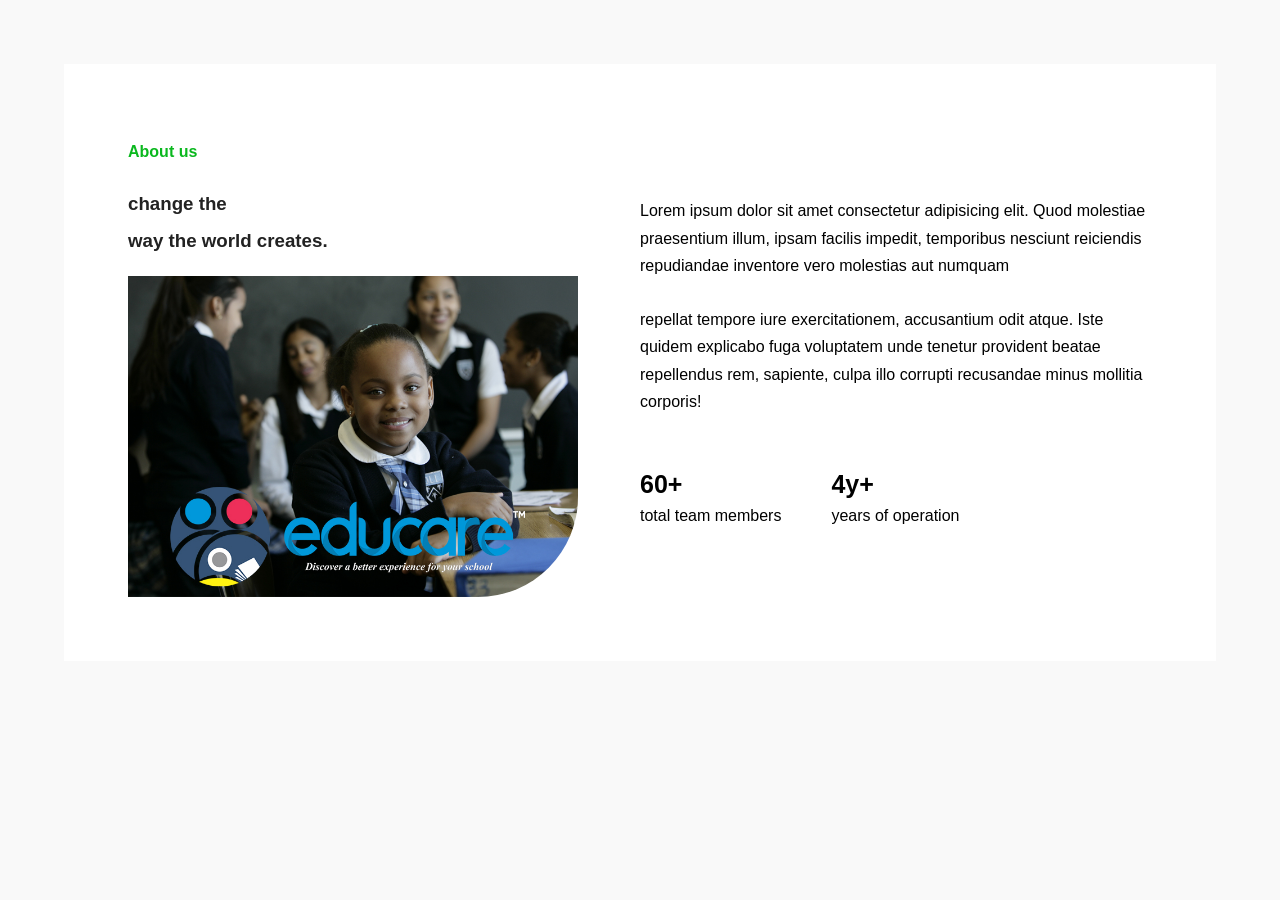
<file: Structure/about.html>
<!DOCTYPE html>
<html lang="en">
  <head>
    <meta charset="UTF-8" />
    <meta name="viewport" content="width=device-width, initial-scale=1.0" />
    <title>about</title>
    <link rel="stylesheet" href="../styles/opeyemi-style.css" />
  </head>
  <body>
   <div class="about-container">
      <div class="column1">
        <h3 class="about-titile">
          <span class="about-text"> About us </span><br><br>
          change the <br><br>way the world creates.
        </h3>
        <img src="./images/educare-1.jpg" alt="About us" />
      </div>
      <div class="column2">
        <p class="column2-text">
          Lorem ipsum dolor sit amet consectetur adipisicing elit. Quod
          molestiae praesentium illum, ipsam facilis impedit, temporibus
          nesciunt reiciendis repudiandae inventore vero molestias aut numquam<br><br>
          repellat tempore iure exercitationem, accusantium odit atque. Iste
          quidem explicabo fuga voluptatem unde tenetur provident beatae
          repellendus rem, sapiente, culpa illo corrupti recusandae minus
          mollitia corporis!
        </p>
        <div class="about-team">
          <p>
            <span>60+</span><br />
            total team members
          </p>
          <p>
            <span>4y+</span><br />
            years of operation
          </p>
        </div>
      </div>
    </div>
  </body>
</html>
</file>
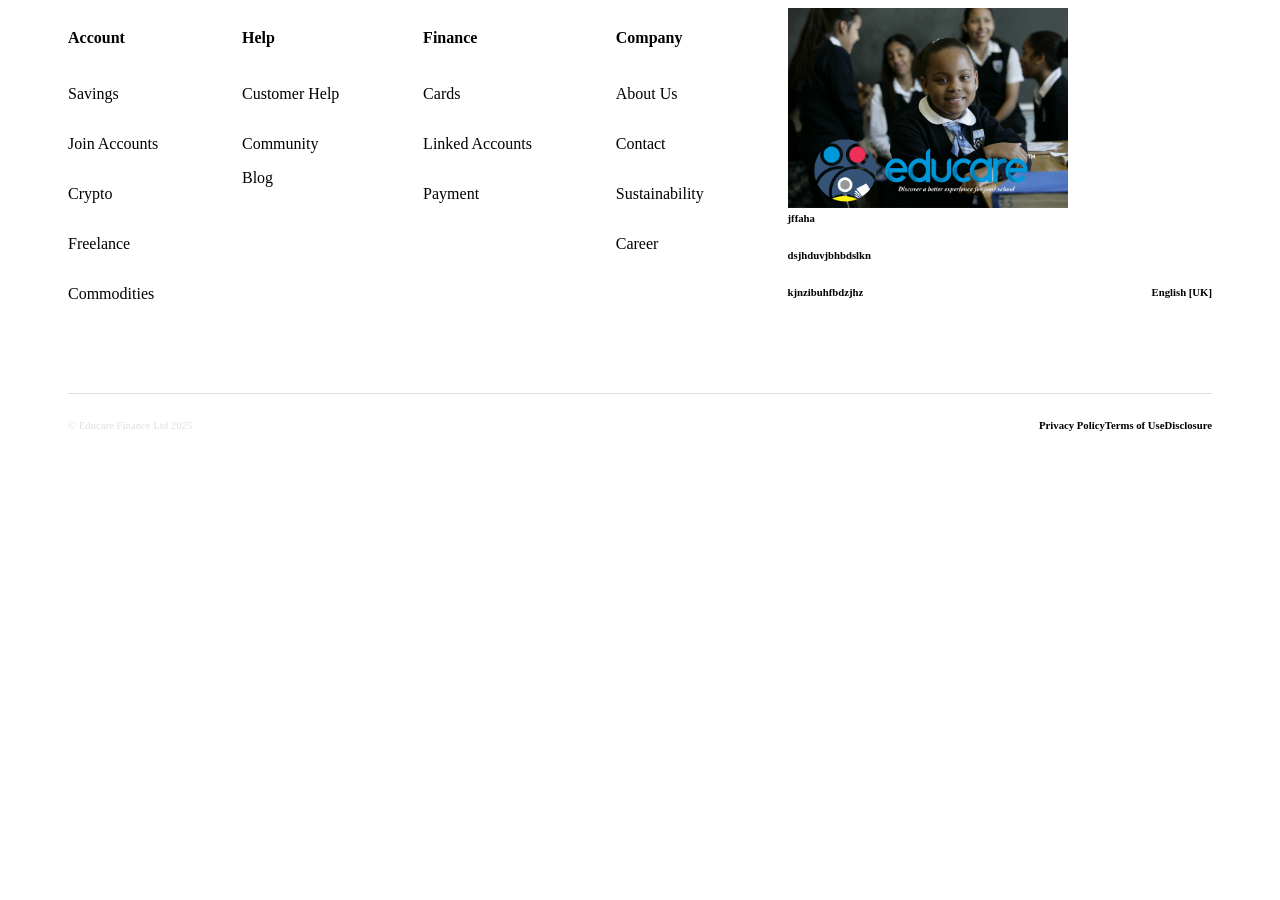
<file: Structure/footer.html>
<!DOCTYPE html>
<html lang="en">
  <head>
    <meta charset="UTF-8" />
    <meta name="viewport" content="width=device-width, initial-scale=1.0" />
    <title>Footer</title>
    <link rel="stylesheet" href="/styles/footer.css" />
  </head>
  <body>
    <div id="linksListContainer">
      <div class="linksList">
        <h4>Account</h4>
        <p>Savings</p>
        <p>Join Accounts</p>
        <p>Crypto</p>
        <p>Freelance</p>
        <p>Commodities</p>
      </div>

      <div class="linksList">
        <h4>Help</h4>
        <p>Customer Help</p>
        <p>Community</p>
        Blog
      </div>
      <div class="linksList">
        <h4>Finance</h4>
        <p>Cards</p>
        <p>Linked Accounts</p>
        <p>Payment</p>
      </div>

      <div class="linksList">
        <h4>Company</h4>
        <p>About Us</p>
        <p>Contact</p>
        <p>Sustainability</p>
        <p>Career</p>
      </div>
      <div>
        <img src="images/educare-1.jpg" alt="" />
        <h6>jffaha</h6>
        <h6>dsjhduvjbhbdslkn</h6>
        <h6>kjnzibuhfbdzjhz</h6>
      </div>
      <h6>English [UK]</h6>
    </div>

    <div class="policyLine">
      <h6>&copy; Educare Finance Ltd 2025</h6>

      <h6>Privacy Policy</h6>
      <h6>Terms of Use</h6>
      <h6>Disclosure</h6>
    </div>
  </body>
</html>
</file>
<file: styles/opeyemi-style.css>
/* Opeyemi Styles for Navbar and Hero Section  */


* {
  margin: 0;
  padding: 0;
  box-sizing: border-box;
}

body {
  font-family: 'Poppins', sans-serif;
  color: #222;
  background-color: #f9f9f9;
  line-height: 1.6px;
}

/* Navbar styling */
.navbar {             
  align-items: center;        
  justify-content: space-between;
  align-items: center;
  background-color: #ffffff;
  height: 5vh;
  color: white;
  align-items: center;
  padding: 3% 5%;
}

.nav-container {
  display: flex;
}

.logo{
  width: 250px;
  color: #1f3d29;
}

.nav-links a {
 color: #054d1d;
 text-decoration: none;
  margin-left: 15px;
  font-weight: 500;
  transition: color 0.3s ease;
  font-family: 'Poppins', sans-serif;
}

.nav-links a:hover {
  color: #64ffda;
}
/* Hero section */
.hero {
  background-color: #054d1d;
  color: white;
  text-align: center;
  height: 85vh; 
  display: flex;
  justify-content: center;
  align-items: center;
  flex-direction: column;
}

.hero-content p {
  font-size: 16px;
  font-family: 'Poppins', sans-serif;
  margin-bottom: 7%;
}

.hero-content h1 {
  font-size: 35px;
  font-family: 'Poppins', sans-serif;
}

/* Responsive Design */
@media (max-width: 768px) {
  .nav-container {
    flex-direction: column;
  }

  .nav-links a {
    margin: 10 0;
  }

  .hero-content h1 {
    font-size: 45px;
  }
}

/* About section */
.about-container {
  display: flex;
  justify-content: space-between;
  align-items: center;
  margin: 5%;
  padding: 5%;
  background-color: #fff;
  flex-wrap: wrap;
}

.column1,
.column2 {
  flex: 1; 
  min-width: 300px;
  display: flex;
  flex-direction: column;
  line-height: 1.0;
}

.about-title {
  font-size: 45px;     
 font-weight: 600;
  color: #222;
  margin: 0; 
  padding: 0;
  line-height: 1.7;            
}

.about-text {
  color: #0ab81e;
  font-size: 16px;
  line-height: 3.0;
}

.column1 img {
  width: 100%;
  max-width: 450px;
  margin-top: 25px;
  border-bottom-right-radius: 100px;
}
.column2-text{
color: #000000;
font-size: 16px;
font-weight: 400;
line-height: 1.7; 
}

.about-team {
  display: flex;
  gap: 50px;
  margin-top: 10%;
}

.about-team p {
  font-size: 16px;
  color: #000;
  line-height: 1.5;
}

.about-team span {
  font-size: 25px;
  font-weight: 600;
  margin-top: 5%;
}

/* Responsive Design */
@media (max-width: 900px) {
  .about-container {
    flex-direction: column;
    text-align: center;
  }

  .column1 img {
    max-width: 100%;
  }

  .about-team {
    justify-content: center;
  }
}
</file>
<file: styles/footer.css>
body{
    padding-left: 60px;
    padding-right: 60px;
}

.valuesText
{
    display: flex;
    flex-direction: row;
    justify-content: space-between;
}

.valueBox
{
    display: flex;
    justify-content: space-around;
    flex-direction: column;
    border: solid 1px #dfdfdf;
    height: 100%;
}

.valueBox:hover
{
    background-color: #e9f1bc;
    border-top-right-radius: 30%;
    color: darkgreen;
}

.advertBanner
{
    display: flex;
    background-color: darkgreen;
    color: white;
    flex-direction: column;
    justify-content: space-around;
    height: 250px;
    padding-left: 50px;
    position: relative;
}

.advertBanner img
{
    border-top-right-radius: 60%;
    position: absolute;
    bottom: 0;
    right: 0;
}

#linksListContainer
{
    display: flex;
    flex-direction: row;
    justify-content: space-between;
    border-bottom: solid 1px #dfdfdf;
    padding-bottom: 70px;
}

.linksList
{
    display: flex;
    flex-direction: column;
}

.linksList > :first-child
{
    font-weight: bold;
}

#linksListContainer div img
{
    height: 200px;
}

#linksListContainer h6
{
    margin-top: auto;
}

.policyLine{
    display: flex;
    justify-content: space-between;
    font-weight: bold;
    flex-direction: row;
}

.policyLine :first-child{
    color: #dfdfdf;
    font-weight: lighter;
}

.policyLine :nth-child(2)
{
    margin-left: auto;
}

@media (max-width: 768px)
{
    #linksListContainer div h6
    {
        display: none;
    }
    
    #linksListContainer div img
    {
        display: none;
    }

    #linksListContainer h6
    {
        display: none;
    }

    body{
        padding-left: 0px;
        padding-right: 0px;
    }
}
</file>
